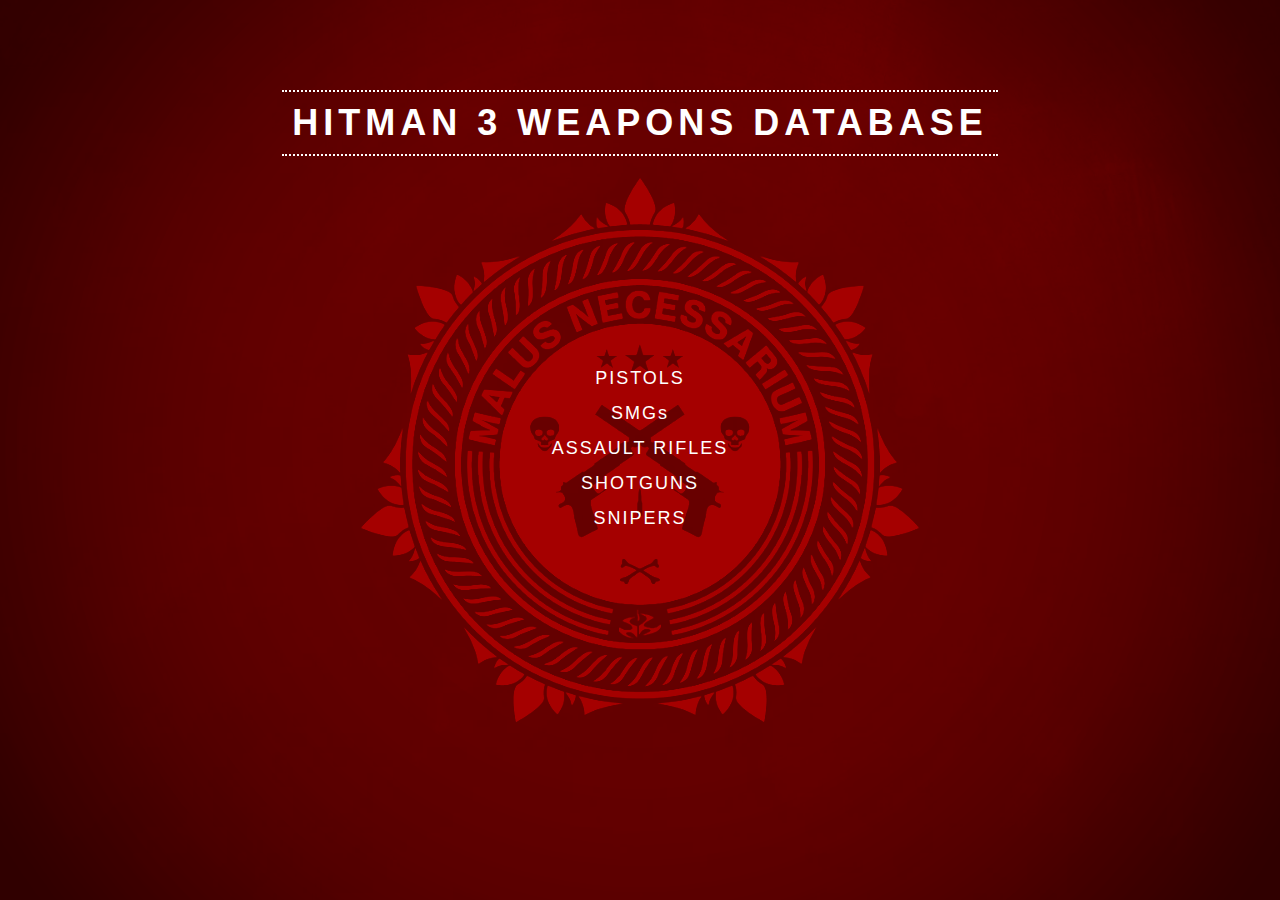
<file: index.html>
<!DOCTYPE html>
<html lang="en">
<head>
    <meta charset="UTF-8">
    <meta http-equiv="X-UA-Compatible" content="IE=edge">
    <meta name="viewport" content="width=device-width, initial-scale=1.0">
    <title>Hitman 3 - Weapons Database</title>
    <link rel="shortcut icon" href="css/resources/icons/h3icon_white.svg">
    <link rel="stylesheet" href="css/style.css">
</head>

<body>
    <h1 id="index_h1">Hitman 3 Weapons Database</h1>
    <div id="index_flexContainer">
        <a id="index_button" href="pistols.html">PISTOLS</a>
        <a id="index_button" href="smgs.html">SMGs</a>
        <a id="index_button" href="arifles.html">ASSAULT RIFLES</a>
        <a id="index_button" href="shotguns.html">SHOTGUNS</a>
        <a id="index_button" href="snipers.html">SNIPERS</a>
    </div>
</body>
</html>
</file>
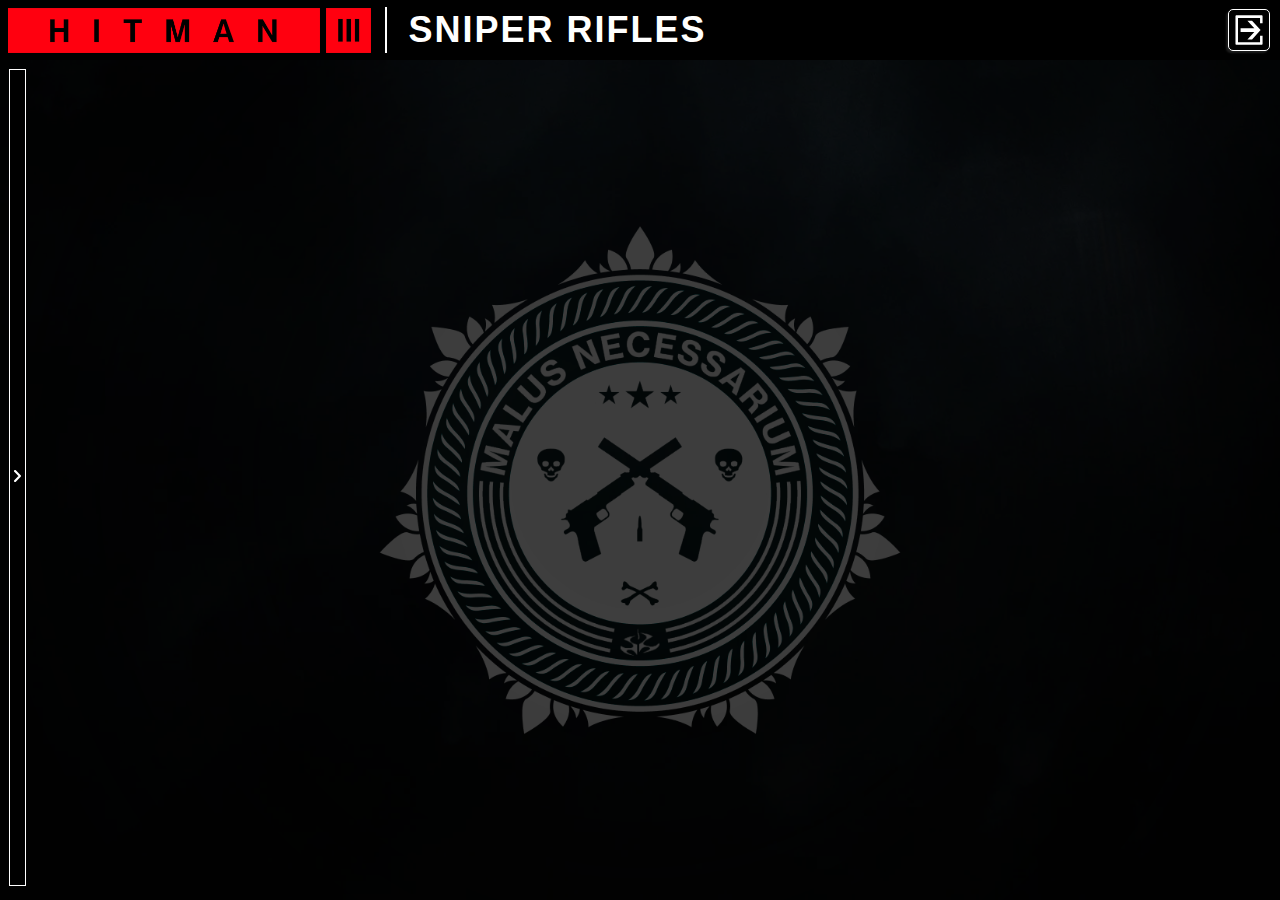
<file: snipers.html>
<!DOCTYPE html>
<html lang="en">
<head>
    <meta charset="UTF-8">
    <meta http-equiv="X-UA-Compatible" content="IE=edge">
    <meta name="viewport" content="width=device-width, initial-scale=1.0">
    <title>Hitman 3 - Sniper Rifles</title>
    <link rel="shortcut icon" href="css/resources/icons/sniper_icon.svg">
    <link rel="stylesheet" href="css/style.css">
    <style>
        @import url('https://fonts.googleapis.com/css2?family=Public+Sans:wght@400;500;600;700&display=swap');
    </style>
</head>

<!-- w = weapon :) -->

<body>
    <noscript style="display:flex; position: absolute; top: 0; left: 0; width: 100vw; height: 100vh; padding: 20px; z-index: 9999; background-color: black; align-items: center; justify-content: center; font-variant: small-caps;"><img src="css/resources/icons/warning.svg" alt="Warning" style="margin-right: 10px; height: 22px;">This site requires JavaScript to function. Please, enable JavaScript and reload the page.</noscript>

    <header>
        <!-- izquierda -->
        <div id="lContainer">
            <!-- collapsable1 = desaparece a menos de 850px ||| collapsable2 = desaparece a ~ menos de 500px (le puse el menor valor posible en que no se rompía el header cuando el h1 era el más largo aka "assault rifles") -->
            <div id="h3Logo" class="collapsable2"> <!-- ambas imágenes del logo -->
                <a href="index.html">
                    <img id="collapsable1" src="css/resources/logo/h3logo.png" alt="Hitman 3 logo"> <!-- "HITMAN" -->
                    <img src="css/resources/logo/h3icon.png" alt="Hitman 3 icon"> <!-- "III" -->
                </a>
            </div>
            <div id="vBreakline" class="collapsable2"></div>
            <div id="h1Box"><h1>Sniper Rifles</h1></div>
        </div>

        <!-- derecha -->
        <a id="menuButton" href="index.html" title="Return to menu">
            <img id="menuIcon" src="css/resources/icons/return_to_menu.svg" alt="Menu icon">
        </a>
    </header>

    <main>
        <button id="wSelButton" class="wSelMenu">
            <img id="wSelArrow" src="css/resources/icons/arrow.svg" alt="Open weapon selector">
        </button>

        <nav id="wSel">
            <div class="category">
                <h2>Sieger</h2>
                <ul type="none">
                    <li><button>Sieger 300</button></li>
                    <li><button>Sieger 300 Ghost</button></li>
                    <li><button>Sieger 300 Tactical</button></li>
                    <li><button>Sieger 300 Advanced</button></li>
                    <li><button>Sieger 300 Viper</button></li>
                    <li><button>Sieger 300 Arctic</button></li>
                </ul>
            </div>

            <hr>

            <div class="category">
                <h2>Jaeger</h2>
                <ul type="none">
                    <li><button>Jaeger 7</button></li>
                    <li><button>Jaeger 7 Mk II</button></li>
                    <li><button>Jaeger 7 Lancer</button></li>
                    <li><button>Jaeger 7 Covert</button></li>
                    <li><button>Jaeger 7 Tuatara</button></li>
                    <li><button>Jaeger 7 "Tiger"</button></li>
                    <li><button>Jaeger 7 Green Eye</button></li>
                </ul>
            </div>

            <hr>

            <div class="category">
                <h2>Druzhina</h2>
                <ul type="none">
                    <li><button>Druzhina 34</button></li>
                    <li><button>Druzhina 34 DTI</button></li>
                    <li><button>Druzhina 34 ICA Arctic</button></li>
                </ul>
            </div>

            <hr>
            
            <div class="category">
                <h2>Others</h2>
                <ul type="none">
                    <li><button>Hackl Leviathan Sniper Rifle Covert</button></li>
                    <li><button>Hackl Sniper Rifle Covert "Ducky" Edition</button></li>
                    <li><button>ICA Woodsman Rifle Covert</button></li>
                    <li><button>Bartoli Woodsman Hunting Rifle</button></li>
                    <li><button>The Golden Dragon</button></li>
                    <li><button>The Majestic</button></li>
                </ul>
            </div>
        </nav>

        <div id="wInfo">

            <div id="content">
                <div id="imgContainer">
                    <img id="img" src="css/resources/weapons/pistols/concept_5.png" alt="">
                </div>
                <div id="imgHUD">
                    <button id="prevButton"><img src="css/resources/icons/arrow.svg" alt="previous weapon"></button>
                    <button id="nextButton"><img src="css/resources/icons/arrow.svg" alt="next weapon"></button>
                    <div id="perksTooltip">
                            <h4></h4>
                            <span></span>
                    </div>
                    <div id="additionalInfo">
                        <div id="extraIndicatorFlexWrapper">
                            <div id="extraIndicator"><img src="css/resources/icons/perks/none.svg" alt=""><span></span></div>
                        </div>
                        <div id="wAmmoFlexWrapper">
                            <span style="margin-bottom: 2px; margin-right: 10px;">Cap.:</span>
                            <span id="magazine">6</span>
                            <span id="reserve">/30</span>
                        </div>
                    </div>
                </div>
                <div id="perksFlexWrapper">

                    <a id="closeButton">
                        <img id="closeIcon" src="css/resources/icons/cross.svg" alt="close">
                    </a>

                    <div id="perks">
                        <div class="perk" id="perk1">
                            <img class="perkIcon" src="css/resources/icons/perks/none.svg" alt="">
                            <div class="perkInfo">
                                <h4 class="perkTitle"></h4>
                                <p class="perkDesc"></p>
                            </div>
                        </div>   
                        <div class="perk" id="perk2">
                            <img class="perkIcon" src="css/resources/icons/perks/none.svg" alt="">
                            <div class="perkInfo">
                                <h4 class="perkTitle"></h4>
                                <p class="perkDesc"></p>
                            </div>
                        </div>   
                        <div class="perk" id="perk3">
                            <img class="perkIcon" src="css/resources/icons/perks/none.svg" alt="">
                            <div class="perkInfo">
                                <h4 class="perkTitle"></h4>
                                <p class="perkDesc"></p>
                            </div>
                        </div>   
                        <div class="perk" id="perk4">
                            <img class="perkIcon" src="css/resources/icons/perks/none.svg" alt="">
                            <div class="perkInfo">
                                <h4 class="perkTitle"></h4>
                                <p class="perkDesc"></p>
                            </div>
                        </div>   
                        <div class="perk" id="perk5">
                            <img class="perkIcon" src="css/resources/icons/perks/none.svg" alt="">
                            <div class="perkInfo">
                                <h4 class="perkTitle"></h4>
                                <p class="perkDesc"></p>
                            </div>
                        </div>   
                        <div class="perk" id="perk6">
                            <img class="perkIcon" src="css/resources/icons/perks/none.svg" alt="">
                            <div class="perkInfo">
                                <h4 class="perkTitle"></h4>
                                <p class="perkDesc"></p>
                            </div>
                        </div>
                    </div>
                </div>

                <!-- Sieger 300 -->
                <div class="text versatile_scope suppressor marksman concealable first" id="selected">
                    <h3>Sieger 300</h3>
                    <p class="acq">
                        Unlocked after reaching mastery level 15 in Colorado.
                    </p>
                    <div class="descFlexWrapper">
                        <p class="desc">
                            "A classic bullpup sniper rifle designed for precise, medium range engagements."
                        </p>
                    </div>
                    <span class="magazine">6</span><span class="reserve">/30</span>
                </div>

                <!-- Sieger 300 Ghost -->
                <div class="text extended_scope suppressor subsonic marksman concealable">
                    <h3>Sieger 300 Ghost</h3>
                    <p class="acq">
                        Unlocked by completing The Cheveyo Calibration escalation in A House Built on Sand.
                    </p>
                    <div class="descFlexWrapper">
                        <p class="desc">
                            "A unique "Ghost" variant of the Sieger 300. Designed for high precision, high damage engagements at all ranges, and in a modular fashion which allows for extensive customization."
                        </p>
                    </div>
                    <span class="magazine">6</span><span class="reserve">/18</span>
                </div>

                <!-- Sieger 300 Tactical -->
                <div class="text versatile_scope suppressor marksman concealable">
                    <h3>Sieger 300 Tactical</h3>
                    <p class="acq">
                        Unlocked after reaching mastery level 10 in Isle of Sgàil.
                    </p>
                    <div class="descFlexWrapper">
                        <p class="desc">
                            "A tactical variant of the Sieger 300. Designed for precise, medium range engagements. Modded to have higher accuracy."
                        </p>
                    </div>
                    <span class="magazine">6</span><span class="reserve">/30</span>
                </div>

                <!-- Sieger 300 Advanced -->
                <div class="text versatile_scope suppressor marksman concealable">
                    <h3>Sieger 300 Advanced</h3>
                    <p class="acq">
                        Unlocked after reaching mastery level 20 in Hokkaido.
                    </p>
                    <div class="descFlexWrapper">
                        <p class="desc">
                            "A modern ICA variant of the Sieger 300. Bullpup rifle designed for high precision damage at far ranges."
                        </p>
                    </div>
                    <span class="magazine">6</span><span class="reserve">/36</span>
                </div>

                <!-- Sieger 300 Viper -->
                <div class="text versatile_scope suppressor marksman concealable">
                    <h3>Sieger 300 Viper</h3>
                    <p class="acq">
                        Unlocked after reaching mastery level 15 in Mendoza.
                    </p>
                    <div class="descFlexWrapper">
                        <p class="desc">
                            "A "Viper" variant of the Sieger 300. A classic bullpup sniper rifle designed for precise, medium-range engagements."
                        </p>
                    </div>
                    <span class="magazine">6</span><span class="reserve">/30</span>
                </div>

                <!-- Sieger 300 Arctic -->
                <div class="text extended_scope subsonic suppressor marksman concealable">
                    <h3>Sieger 300 Arctic</h3>
                    <p class="acq">
                        Unlocked by completing The Proloff Parable escalation in Untouchable.
                    </p>
                    <div class="descFlexWrapper">
                        <p class="desc">
                            "An "Arctic" variant of the Sieger 300. Designed for high-precision , high damage engagements at all ranges."
                        </p>
                    </div>
                    <span class="magazine">6</span><span class="reserve">/12</span>
                </div>

                <!-- Jaeger 7 -->
                <div class="text scout">
                    <h3>Jaeger 7</h3>
                    <p class="acq">
                        Unlocked after reaching mastery level 5 in Paris.
                    </p>
                    <div class="descFlexWrapper">
                        <p class="desc">
                            "A modern marksman's rifle. Highly accurate and modular, allows for extensive customization."
                        </p>
                    </div>
                    <span class="magazine">6</span><span class="reserve">/18</span>
                </div>

                <!-- Jaeger 7 Mk II -->
                <div class="text scout">
                    <h3>Jaeger 7 Mk II</h3>
                    <p class="acq">
                        Unlocked after reaching mastery level 5 in Miami.
                    </p>
                    <div class="descFlexWrapper">
                        <p class="desc">
                            "A modern marksman's rifle. Highly accurate and modular, allowing extensive customization. This one has the signature Mk II look."
                        </p>
                    </div>
                    <span class="magazine">6</span><span class="reserve">/18</span>
                </div>

                <!-- Jaeger 7 Lancer -->
                <div class="text versatile_scope piercing marksman">
                    <h3>Jaeger 7 Lancer</h3>
                    <p class="acq">
                        Unlocked after reaching mastery level 20 in Sapienza.
                    </p>
                    <div class="descFlexWrapper">
                        <p class="desc">
                            "A "Lancer" variant of the Jaeger 7. A modern marksman's rifle. Highly accurate and modular, allowing extensive customization."
                        </p>
                    </div>
                    <span class="magazine">5</span><span class="reserve">/20</span>
                </div>

                <!-- Jaeger 7 Covert -->
                <div class="text suppressor subsonic scout">
                    <h3>Jaeger 7 Covert</h3>
                    <p class="acq">
                        Unlocked by completing the Who's Sniping the Sniper? challenge in Apex Predator.
                    </p>
                    <div class="descFlexWrapper">
                        <p class="desc">
                            "A covert variant of the Jaeger 7. A modern marksman's rifle with custom detailing. Highly accurate and modular, allowing for extensive customization."
                        </p>
                    </div>
                    <span class="magazine">6</span><span class="reserve">/18</span>
                </div>

                <!-- Jaeger 7 Tuatara -->
                <div class="text versatile_scope piercing suppressor marksman">
                    <h3>Jaeger 7 Tuatara</h3>
                    <p class="acq">
                        Unlocked after reaching mastery level 20 in Haven Island.
                    </p>
                    <div class="descFlexWrapper">
                        <p class="desc">
                            "A "Tuatara" variant of the Jaeger 7. A modern marksman's rifle. Highly accurate and modular, allowing for extensive customization."
                        </p>
                    </div>
                    <span class="magazine">5</span><span class="reserve">/20</span>
                </div>

                <!-- Jaeger 7 "Tiger" -->
                <div class="text extended_magazine rate_of_fire">
                    <h3>Jaeger 7 "Tiger"</h3>
                    <p class="acq">
                        Unlocked after reaching mastery level 15 in Bangkok.
                    </p>
                    <div class="descFlexWrapper">
                        <p class="desc">
                            "A unique "Tiger" variant of the Jaeger 7. A modern marksman's rifle with custom detailing. Highly accurate and modular, allowing for extensive customization."
                        </p>
                    </div>
                    <span class="magazine">8</span><span class="reserve">/24</span>
                </div>

                <!-- Jaeger 7 Green Eye -->
                <div class="text versatile_scope piercing suppressor marksman">
                    <h3>Jaeger 7 Green Eye</h3>
                    <p class="acq">
                        Unlocked by completing The Envy Contention escalation in The Farewell.
                    </p>
                    <div class="descFlexWrapper">
                        <p class="desc">
                            "A Jaeger 7 Mk II sniper rifle variant featuring a suppressor, a feline-inspired cosmetic mod, and a black and green fragment design. The perfect weapon for hunters who lie in wait and strike with confidence."
                        </p>
                    </div>
                    <span class="magazine">6</span><span class="reserve">/18</span>
                </div>

                <!-- Druzhina 34 -->
                <div class="text versatile_scope extended_magazine piercing scout">
                    <h3>Druzhina 34</h3>
                    <p class="acq">
                        Unlocked after reaching mastery level 20 in Mumbai.
                    </p>
                    <div class="descFlexWrapper">
                        <p class="desc">
                            "A modern long-distance sniper rifle. Very effective on all ranges, but has a slow firing rate."
                        </p>
                    </div>
                    <span class="magazine">8</span><span class="reserve">/32</span>
                </div>

                <!-- Druzhina 34 DRI -->
                <div class="text versatile_scope piercing">
                    <h3>Druzhina 34 DTI</h3>
                    <p class="acq">
                        Unlocked after reaching mastery level 15 in Dubai.
                    </p>
                    <div class="descFlexWrapper">
                        <p class="desc">
                            "A DTI variant of the Druzhina 34. A modern long-distance sniper rifle. Very effective at all ranges, with a medium firing rate."
                        </p>
                    </div>
                    <span class="magazine">4</span><span class="reserve">/16</span>
                </div>

                <!-- Druzhina 34 ICA Arctic -->
                <div class="text versatile_scope piercing suppressor">
                    <h3>Druzhina 34 ICA Arctic</h3>
                    <p class="acq">
                        Unlocked after reaching mastery level 20 in Siberia.
                    </p>
                    <div class="descFlexWrapper">
                        <p class="desc">
                            "A unique ICA variant of the Druzhina 34. A modern long-distance sniper rifle. Very effective at all ranges, with a medium firing rate."
                        </p>
                    </div>
                    <span class="magazine">5</span><span class="reserve">/20</span>
                </div>

                <!-- Hackl Leviathan Sniper Rifle Covert -->
                <div class="text extended_scope piercing suppressor subsonic marksman concealable">
                    <h3>Hackl Leviathan Sniper Rifle Covert</h3>
                    <p class="acq">
                        Unlocked after reaching mastery level 20 in Chongqing.
                    </p>
                    <div class="descFlexWrapper">
                        <p class="desc">
                            "A covert variant of the Hackl Leviathan Sniper Rifle. The ICA's latest model of the Leviathan is a modern marksman's rifle. Silenced and deadly."
                        </p>
                    </div>
                    <span class="magazine">4</span><span class="reserve">/16</span>
                </div>

                <!-- Hackl Sniper Rifle Covert "Ducky" Edition -->
                <div class="text extended_scope piercing suppressor subsonic marksman concealable">
                    <h3>Hackl Sniper Rifle Covert "Ducky" Edition</h3>
                    <p class="acq">
                        Unlocked by completing the Featured Contracts - Track 2, Tier 7 challenge (complete 60 featured contracts on Hitman 3 locations).
                    </p>
                    <div class="descFlexWrapper">
                        <p class="desc">
                            "A covert variant of the Hackl Leviathan Sniper Rifle with a little added flair. Based on the ICA's latest model of the Leviathan, it's as silent to the ear as it is loud to the eye."
                        </p>
                    </div>
                    <span class="magazine">4</span><span class="reserve">/16</span>
                </div>

                <!-- ICA Woodsman Rifle Covert -->
                <div class="text versatile_scope piercing suppressor marksman">
                    <h3>ICA Woodsman Rifle Covert</h3>
                    <p class="acq">
                        Unlocked by completing 17 Sniper Assassin challenges.
                    </p>
                    <div class="descFlexWrapper">
                        <p class="desc">
                            "A covert, ICA variant of the Bartoli Woodsman Hunting Rifle. From Bartoli, makers of the finest hunting gear available, comes the new Bartoli Woodsman Hunting Rifle. The stock is carved from solid walnut; the barrel drilled from the highest-quality metal blend. Comes with a suppressor."
                        </p>
                    </div>
                    <span class="magazine">4</span><span class="reserve">/16</span>
                </div>

                <!-- Bartoli Woodsman Hunting Rifle -->
                <div class="text">
                    <h3>Bartoli Woodsman Hunting Rifle</h3>
                    <p class="acq">
                        Unlocked after reaching mastery level 20 in Dartmoor.
                    </p>
                    <div class="descFlexWrapper">
                        <p class="desc">
                            "From Bartoli, makers of the finest hunting gear available, comes the new Bartoli Woodsman Hunting Rifle. The stock is carved from solid walnut; the barrel drilled from the highest-quality metal blend."
                        </p>
                    </div>
                    <span class="magazine">6</span><span class="reserve">/18</span>
                </div>

                <!-- The Golden Dragon -->
                <div class="text versatile_scope piercing suppressor marksman">
                    <h3>The Golden Dragon</h3>
                    <p class="acq">
                        Unlocked by completing The Lee Hong Derivation escalation in End of an Era.
                    </p>
                    <div class="descFlexWrapper">
                        <p class="desc">
                            "A custom-built Bartoli Woodsman Hunting Rifle with a delicately ornamented barrel; a stock built entirely from red-tinted cherry with a beautiful gold trim; and a Chinese-style golden dragon-headed muzzle brake."
                        </p>
                    </div>
                    <span class="magazine">4</span><span class="reserve">/16</span>
                </div>

                <!-- The Majestic -->
                <div class="text versatile_scope piercing suppressor marksman last">
                    <h3>The Majestic</h3>
                    <p class="acq">
                        Unlocked by completing The Pride Profusion escalation in End of an Era.
                    </p>
                    <div class="descFlexWrapper">
                        <p class="desc">
                            "A unique and magnificently designed sniper rifle. Be majestic like the Peacock and take your shot: You won't miss. But would that be too easy?"
                        </p>
                    </div>
                    <span class="magazine">4</span><span class="reserve">/16</span>
                </div>

            </div>

        </div>
    </main>

    <script src="scripts/scripts.js"></script> <!-- al fondo para que cargue todo lo anterior antes de que se ejecute cualquier script -->
</body>
</html>
</file>
<file: css/style.css>
*{

    box-sizing: border-box;
    margin: 0;
    padding: 0;

}

/* Cositas de scrollbars */

/* Chrome, Edge, Safari, Opera */
*::-webkit-scrollbar{ /* Scrollbar del wSel */

    width: 0.35em;
    position: absolute;

}
    
    *::-webkit-scrollbar-thumb{

        background-color: #ff0000b3; /* Color del slider*/
        box-shadow: inset 0 0 0.2em rgba(0, 0, 0, 0.4); /* Decoración*/

    }

    *::-webkit-scrollbar-track{

        background-color: #ffffff66; /* Color de la guía */

    }

    body::-webkit-scrollbar{

        display: none;
    
    }

/* Firefox */
*{

    scrollbar-width: 0.35em;
    scrollbar-color: #ff0000b3 #ffffff66; /* thumb || track */

}

body{

    scrollbar-width: 0;

}

/* Fin de cositas de scrollbars */

/* Cositas del index.html */

    #index_h1{

        letter-spacing: 5px;

        position: relative;
            top: 10vh;

        z-index: 1;
        
        width: fit-content;
        margin: 0 auto;
        padding: 10px;
        border-top: 2px dotted white;
        border-bottom: 2px dotted white;
        text-align: center;

    }

    #index_flexContainer{

        position: absolute;
            top: 0;

        z-index: 0;

        background-color: rgb(165, 0, 0);
        background-image: url(resources/background/fondo_completo_editado.png);
        background-position: center;
        background-size: cover;
        background-repeat: no-repeat;
        background-blend-mode: darken;

        display: flex;
        flex-direction: column;
        justify-content: center;
        align-items: center;

        width: 100vw;
        height: 100vh;

    }

    #index_button{
                    
        flex-grow: 0;

        /* Fondo y letra */
        background-color: transparent;
        border: none;
        color: white;
        font-family: Helvetica;
        font-size: 18px;
        letter-spacing: 2px;

        /* Posición del texto dentro del botón */
        line-height: 20px;
        text-align: center;
        padding: 5px 8px;
        margin-bottom: 5px; /* Para dar un espaciado entre botones */

        /* Igual al de los botones del wSel */
        width: 265px;
        
        /* Cosas de botones */
        cursor: pointer;

    }

        #index_button:hover{

            /* Cambios de fondo y letra */
            background-color: white;
            color: black;
        
        }
        
        #index_button:active{
        
            /* Cambios de fondo y letra */
            background-color: red;
            color: white;
        
        }

/* Fin de cositas del index.html */

body{

    background-color: black;
    width: 100vw;
    height: 100vh;
    font-family: helvetica;
    color: white;
    letter-spacing: 2px;
    margin: 0 0 0 0;

}

a{

    text-decoration: none;
    white-space: nowrap;

}

img{

    user-select: none;
    -moz-user-select: none;
    -webkit-user-select: none;

    -webkit-user-drag: none;

}

header{

    background-color: black;
    
    position: fixed;
        top: 0px;

    height: 60px;
    width: 100vw;
    
    display: flex;
    justify-content: space-between;

}

    #lContainer{

        flex: 1 1 auto;

        display: flex;
        justify-content: flex-start;

    }

        #h3Logo{

            margin: 4.5px;

        }

            #h3Logo a{

                display: inline-block;
                height: fit-content;
                line-height: 0;
                padding: 3px;

            }

            #h3Logo img{

                height: 45px;

            }

        #vBreakline{

            width: 2px;
            height: 46px;
            background-color: white;
            margin: 7px;

        }

        #h1Box{

            white-space: nowrap;
            overflow: hidden;

            display: flex;
            flex-direction: column;
            justify-content: center;

        }

            h1{

                font-size: 36px;
                margin: 0 14px;

                word-wrap: normal;
                text-transform: uppercase;

            }

        #collapsable1{

            width: 312px;
            transition: width 1s;

            object-fit: cover;

        }

        @media only screen and (max-width: 850px){

            #collapsable1{

                width: 0;

            }

        }

        @media only screen and (max-width: 502px){

            .collapsable2{

                display: none;

            }

        }

    #menuButton{

        height: fit-content;
        width: fit-content;

        line-height: 0;
        margin-right: 10px;

        flex: 0 1 auto;
        justify-self: center;
        align-self: center;

    }

    #menuIcon{

        height: 42px;
        border: 1px solid white;

        border-radius: 5px;
        box-shadow: -2px 2px 2px rgb(29, 29, 29);

    }

    #menuIcon:hover{

        border: 1px solid red;

    }

    #menuIcon:active{

        position: relative;
            top: 2px;
            right: 2px;

        box-shadow: 0 0 0;

    }

main{

    /* El fondo facherazo */
    background-color: rgba(0, 0, 0, 0.4);
    background-image: url(resources/background/fondo_completo_editado.png);
    background-blend-mode: color;
    background-position: center;
    background-repeat: no-repeat;
    background-size: cover;

    position: fixed;
        top: 60px;

    /* Hago que cubra todo el viewport menos el header, aka todo el body, sin importar sus dimensiones*/
    height: calc(100vh - 60px);
    width: 100vw;

}

    #wSel{ /* Selector de armas de la izquierda */

        /* Fondo */
        background-color: rgba(0, 0, 0, 0.95);

        /* Ancho y alto */
        width: 0px; /* 300px + 0.35em cuando está abierto, los em son de la scrollbar */
            transition: width 0.5s;
        height: calc(100vh - 85px - 2px); /* Los 2px son para que se vea el borde del wInfo */

        /* Overflow p/controlar qué scrollbars aparecen */
        overflow-y: scroll;
        overflow-x: hidden;

        /* Posición */
        position: fixed;
            top: 71px; /* Son 70px más 1 para que se vea el borde del wInfo */
            left: 25px; /* Un pixel coincide con el border del wSelButton p/mantener el hover sobre alguno de los dos en todo momento */

        /* Flex p/ordenar las categorías dentro del selector */
        display: flex;
        flex-direction: column;

        /* Aparece por sobre el wInfo y detrás del wSelButton */
        z-index: 2;

    }

    #wSelButton{

        /* Alto y ancho */
        width: 15px;
        height: calc(100vh - 85px);
        
        /* Le quito el padding con el que venía por defecto para poder después posicionar fácil la flechita con un porcentaje */
        padding: 0;

        /* Posición */
        position: fixed;
            top: 70px;
            left: 10px;

        /* Color */
        background-color: black;
        border: none;
        outline: 1px solid white;

        /* Cosas de botones */
        cursor: pointer;

        /* Aparece por sobre el wInfo y el wSel */
        z-index: 3;

    }

        #wSelButton:active, #wSelButton:hover, #wSelButton:focus{

            background-color: rgb(24, 24, 24);
            outline: 1px solid white;

        }

        #wSelButton img{ /* Flechita adentro del botón */

            /* Tamaño de la flechita */
            width: 50%;

            transition: all .125s;

        }

        #wSelButton.open img{

            transform: rotate(0.5turn);

        }

    #wSel.open{ /* Para abrir el wSel por click c/JS */

        width: calc(300px + 0.35em);

    }

    #wSelButton.open{

        background-color: white;
        outline: 1px solid red;

    }

        .category{
            
            /* Ancho igual al del selector en sí */
            width: 100%;
        
        }

            h2{ /* Nombre de cada categoría de arma dentro del selector */
                

                font-variant: small-caps; /* Versalitas master race \(* v *)/ */
                letter-spacing: 2px; /* Para asemejarlo al logo, 3px es mucho */

                /* Para que cuando cierra el menú no se rompa el texto */
                text-overflow: none;

                /* Ancho del 90% del selector */
                width: 90%;

                margin-left: 15px;  /* Separado a izquierda por un 5% del ancho del selector, pero con un valor fijo para que no varíe a medida que se lo cierra */
                margin-top: 20px;   /* 15px para darle el mismo margen que las ul tienen al final de todo más 5px para compensar el margen que tiene el último botón de la ul anterior */

                white-space: nowrap;
                overflow: hidden;
            
            }
            
            ul{
            
                /* Posición */
                padding-inline-start: 25px; /* Regula el espacio que tabula a los elementos de la lista aka el padding a izquierda de la lista */
                margin: 10px 0 15px;

            }

                .category button{
                
                    /* Fondo y letra */
                    background-color: transparent;
                    border: none;
                    color: white;
                    font-family: Helvetica;
                    font-size: 18px;
                    letter-spacing: 2px;
                    text-transform: uppercase;

                    /* Posición del texto dentro del botón */
                    line-height: 20px;
                    text-align: left;
                    padding: 5px 8px;
                    margin-bottom: 5px; /* Para dar un espaciado entre botones */
                
                    /* 300px del ancho máx del selector menos 25px de padding de la lista menos 10px que hacen de margen derecho */
                    width: 265px;
                    
                    /* Cosas de botones */
                    cursor: pointer;
                
                }
                
                    .category button:hover{

                        /* Cambios de fondo y letra */
                        background-color: white;
                        color: black;
                    
                    }
                    
                    .category button:active{
                    
                        /* Cambios de fondo y letra */
                        background-color: red;
                        color: black;
                    
                    }

                    .category button.selected{ /* Para el JavaScript */

                        background-color: red;
                        color: white;

                    }

        hr{

            /* Ancho y alto */
            width: 240px;
            border: 1px solid white;
            height: 2px;
            
            /* Posición */
            margin: 5px 30px;

            /* Color */
            background-color: white;

        }

    /*WEAPON INFO TABLE*/

    #wInfo{

        display: none;

    }

    #wInfo.open{

        /*background-color: rgba(0, 0, 0, 0.3);*/

        width: calc(100vw - 0.25em - 35px);
        height: calc(100vh - 85px);
        
        position: fixed;
            top: 70px;
            left: 26px;
            bottom: 0px;

        overflow-y: auto;
        overflow-x: hidden;

        /* Aparece detrás del wSelButton y del wSel */
        z-index: 1;

        display: block;

    }

        #content{

            background-color: rgba(50, 50, 50, 0.3);
            height: 100%;

            display: grid;
            grid-template-rows: 1fr 1fr;
            grid-template-columns: 1fr 1fr 1fr;
            grid-template-areas:
                'img perks perks'
                'text text text';

        }
        
        #content #imgContainer{
            
            grid-area: img;
            
            width: 100%;
            height: 100%;
            
            overflow: hidden;
            
            display: flex;
            align-items: center;
            justify-content: center;

            background-color: rgb(62, 65, 72);
            
        }
            
            #imgContainer img{
                
                grid-area: img;
                object-fit: cover;
                max-width: 100%;
                max-height: 100%;

            }

        #content #imgHUD{

            grid-area: img;

            min-height: 200px;

            border-top: 1px solid white;
            border-right: 1px solid white;
            border-bottom: 1px solid white;

            box-shadow: inset 0 0 20px black;

            overflow: hidden;

            display: grid;
            grid-template-rows: 2fr 6fr 3fr;
            grid-template-columns: 2fr 16fr 2fr;
            grid-template-areas:
                'prevButton wAmmo nextButton'
                'prevButton . nextButton'
                'prevButton perksTooltip nextButton';

        }

                #prevButton{

                    grid-area: prevButton;

                    background-color: transparent;
                    border: none;

                    width: 100%;
                    height: 100%;
                    
                    display: flex;
                    align-items: center;
                    justify-content: center;

                }

                    #prevButton img{

                        transform: rotate(0.5turn);
                        height: 20px;

                    }

                    #prevButton:hover{

                        background-image: linear-gradient(to right, rgb(0, 0, 0, 0.5), transparent);
                        background-position-x: -2px;
                        background-repeat: no-repeat;
                        cursor: pointer;

                    }

                    #prevButton:active{

                        background-image: linear-gradient(to right, rgb(0, 0, 0, 0.6), transparent);
                        background-color: rgba(128, 128, 128, 0.3);
                        box-shadow: inset 0 0 5px 2px black;
                        background-position-x: 0;

                    }
                    
                    #prevButton:active img{
                        
                        position: relative;
                            top: 2px;
                            left: 2px;
                    
                    }

                #nextButton{

                    grid-area: nextButton;

                    background-color: transparent;
                    border: none;

                    width: 100%;
                    height: 100%;

                    display: flex;
                    align-items: center;
                    justify-content: center;

                }

                    
                    #nextButton img{

                        height: 20px;

                    }

                    #nextButton:hover{

                        background-image: linear-gradient(to left, rgb(0, 0, 0, 0.5), transparent);
                        background-position-x: 2px;
                        background-repeat: no-repeat;
                        cursor: pointer;

                    }

                    #nextButton:active{

                        background-image: linear-gradient(to left, rgb(0, 0, 0, 0.6), transparent);
                        background-color: rgba(128, 128, 128, 0.3);
                        box-shadow: inset 0 0 5px 2px black;
                        background-position-x: 0;

                    }

                    #nextButton:active img{

                        position: relative;
                            top: 2px;
                            right: 2px;

                    }

                #prevButton.first:hover, #nextButton.last:hover{

                    cursor: default;
                    background-image: none;

                }

                #prevButton.first:active, #nextButton.last:active{

                    background-image: none;
                    background-color: transparent;
                    box-shadow: none;

                }
                
                #prevButton.first:active img, #nextButton.last:active img{

                    position: relative;
                        top: 0;
                        left: 0;

                }

                #additionalInfo{

                    grid-area: wAmmo;
                    width: 100%;
                    height: 100%;

                    font-family: Public Sans;

                    display: flex;
                    justify-content: flex-end;

                    padding-top: .5em;

                }

                    #extraIndicatorFlexWrapper{

                        height: 100%;

                        padding-left: 1em;

                    }

                        .concealable, .opens_doors, .frisk_hidden, .emeticP, .sedativeP, .stunning{

                            display: flex;
                            align-items: flex-start;

                        }

                            #extraIndicator{

                                height: 100%;
                                width: min-content;

                                display: flex;
                                align-items: flex-end;

                            }

                                #extraIndicator img{

                                    width: 2.5em;
                                    height: 2.5em;

                                    margin-right: 0.5em;

                                }

                    #wAmmoFlexWrapper{

                        width: 90%;
                        height: 100%;

                        display: flex;

                        align-items: flex-end;
                        justify-content: right;

                        padding-right: 1em;

                    }

                        #magazine{

                            font-size: 32px;
                            margin: 0;
                            line-height: 1em;
                            font-weight: bold;

                        }

                        #reserve{

                            font-size: 20px;
                            margin: 0;
                            margin-bottom: 2px;
                            line-height: 1em;
                            font-weight: 400;

                        }

                #perksTooltip{

                    grid-area: perksTooltip;

                    display: grid;
                    grid-template-rows: 5fr max-content 1fr;
                            
                    grid-template-areas:
                        'perkTooltipTitle'
                        'perkTooltipDesc'
                        '.';

                    grid-gap: 4px;

                    width: 95%;
                    height: 100%;

                    overflow: hidden;

                    margin: 0 .5em;

                }

                    #perksTooltip h4{

                        grid-area: perkTooltipTitle;

                        display: flex;
                        align-items: flex-end;
                        justify-content: flex-start;

                        font-size: 20px;
                        font-variant: small-caps;

                        margin: 0;

                    }

                    #perksTooltip span{

                        grid-area: perkTooltipDesc;

                        width: 100%;

                        white-space: nowrap;
                        overflow-x: visible;
                        scrollbar-width: 0;

                        display: flex;
                        align-items: center;
                        align-self: center;
                        justify-content: flex-start;
                        
                        font-size: 16px;

                        margin: 0;
                        padding-bottom: 5px;

                    }

                        @keyframes autoScroll{

                            0% {margin-left: 0%;}
                            15% {margin-left: 0%;}
                            100% {margin-left: -100%;}

                        }

                        #perksTooltip span.animated{

                            -webkit-animation: autoScroll 7s linear 0s infinite normal;
                            -o-animation: autoScroll 7s linear 0s infinite normal;
                            animation: autoScroll 7s linear 0s infinite normal;

                        }

            #content .text{

                grid-area: text;

                min-height: 85px;

                border-right: 1px solid white;
                border-bottom: 1px solid white;

                overflow-wrap: normal;
                overflow: auto;

                padding: 1rem calc(1rem + 0.5vw);

                display: none;

            }

                #content .text#selected{

                    display: flex;
                    flex-wrap: nowrap;
                    flex-direction: column;

                }

                .text h3{

                    width: 100%;

                    font-size: 32px;
                    line-height: 1.5em;
                    text-transform: uppercase;

                    margin: 0;
                    margin-bottom: 0.25em;

                    flex: 0 0 0;

                }

                .acq{

                    width: 100%;

                    flex: 0 0 0;

                    line-height: 1.5em;
                    font-size: 20px;

                    margin: 0;

                }

                .descFlexWrapper{

                    width: 100%;

                    flex: 1 0 0;

                    display: flex;
                    align-items: center;
                    justify-content: center;

                }

                    .desc{

                        background-color: rgba(45, 45, 45, 0.9);
                        color: rgb(235, 235, 235);
                        border-radius: 10px;

                        font-style: italic;
                        line-height: 1.25em;
                        font-size: 20px;
                        text-align: center;

                        width: calc(30vw + 500px);
                        max-width: 100%;

                        margin: 0;
                        margin-top: 0.8em;
                        padding: 0.65em;

                    }

                .text span{

                    display: none;

                }

            #content #perksFlexWrapper{

                border-top: 1px solid white;
                border-right: 1px solid white;
                border-bottom: 1px solid white;

                position: relative; /* Para que el absolute del closeButton mida desde este elemento (mide desde el ancestor con pos: relat o abs más cercano) */

                grid-area: perks;

                display: flex;
                flex-direction: column;

                justify-content: center;

                padding: 10px;

            }

                #closeButton{

                    height: fit-content;
                    width: fit-content;

                    position: absolute;
                        right: 15px;
                        top: 15px;

                    line-height: 0;

                    z-index: 5;

                }
            
                    #closeIcon{

                        cursor: pointer;

                        border: 1px solid white;
                        border-radius: 5px;
                        box-shadow: -2px 2px 2px rgb(29, 29, 29);

                        width: 24px;
                        height: 24px;

                    }

                    #closeIcon:hover{

                        border: 1px solid red;

                    }

                    #closeIcon:active{

                        position: relative;
                            top: 1px;
                            right: 1px;
            
                        box-shadow: 0 0 0;

                    }

                #content #perks{

                    flex-grow: 0;
                    width: 100%;

                    align-self: center;
                    justify-self: center;

                    display: grid;
                    grid-template-rows: repeat(3, minmax(0, 1fr));
                    grid-template-columns: 1fr 1fr;
                    grid-template-areas:
                        'perk1 perk2'
                        'perk3 perk4'
                        'perk5 perk6';

                }

                    .perk{

                        margin: 10px 20px;

                        display: flex;
                        flex-direction: row;

                        justify-content: center;
                        align-items: center;
                        
                    }

                        .perkIcon{

                            flex: 0 0 56px;

                            height: 56px;
                            width: 56px;

                            border-radius: 6px;

                        }

                        .perkInfo{

                            flex: 1 1 auto;

                            display: grid;
                            grid-template-rows: 1fr 1fr;
                            
                            grid-template-areas:
                                '.'
                                'perkTitle'
                                'perkDesc';

                        }

                            .perkInfo h4{

                                display: flex;
                                align-items: flex-end;
                                justify-content: flex-start;

                                font-size: 20px;
                                line-height: 1.2em;
                                font-variant: small-caps;

                                margin: 0;
                                margin-left: 1em;
                                margin-bottom: 0.1em;

                            }

                            .perkInfo p{

                                display: flex;
                                align-items: flex-start;
                                justify-content: flex-start;

                                font-size: 16px;
                                line-height: 1.5em;

                                margin: 0;
                                margin-left: 1.25em;
                                margin-top: 0.125em;
                                
                            }
                    
                @media only screen and (min-width: 1400px) {

                    #content #perks{
                    
                        height: 294px;

                    }
                    
                }

                @media only screen and (max-width: 1400px) {
                    
                    #wInfo #content{
                        
                        grid-template-columns: 1fr 1fr;
                        grid-template-areas:
                        'img perks'
                        'text text';
                        
                    }

                    .perkInfo h4{

                        align-items: center;
                        
                    }

                    .perkInfo p{

                        display: none;
                        
                    }
                    
                    .perkInfo{
                        
                        grid-template-rows: 1fr;
                        
                        grid-template-areas:
                        'perkTitle';
                        
                    }
                    
                    #content #perks{
                        
                        grid-template-rows: max-content max-content max-content;
                        grid-template-columns: 1fr 1fr;
                        grid-template-areas:
                        'perk1 perk2'
                        'perk3 perk4'
                        'perk5 perk6';
                        
                    }
                    
                    #content #imgHUD{
                        
                        grid-template-columns: 2fr 16fr 2fr;
                        
                    }
                    
                }

                @media only screen and (max-height: 600px) {

                    #wInfo #content{
                    
                        grid-template-columns: 2fr 1fr 1fr 1fr;
                        grid-template-areas:
                            'img perks perks perks'
                            'img text text text';
    
                    }

                    #content #imgHUD{
                        
                        grid-template-columns: 2fr 16fr 2fr;
                        
                    }
                    
                }
                
                @media only screen and (max-width: 1000px) {

                    #wInfo #content{
                        
                        grid-template-columns: 1fr 1fr 1fr;
                        grid-template-areas:
                        'img img perks'
                        'text text text';
                        
                    }

                    .perkInfo{

                        display: none;

                    }
                    
                }
                
                @media only screen and (max-width: 650px) {

                    #wInfo #content{
                        
                        grid-template-rows: 2fr 2fr 3fr 4fr;
                        grid-template-columns: 1fr;
                        grid-template-areas:
                        'img'
                        'img'
                        'perks'
                        'text';
                        
                    }
                    
                    #content #perks{
                        
                        border-top: none;
                        
                        display: grid;
                        grid-template-rows: max-content max-content;
                        grid-template-columns: 1fr 1fr 1fr;
                        grid-template-areas:
                        'perk1 perk2 perk3'
                        'perk4 perk5 perk6';
                        
                    }
                    
                }
</file>
